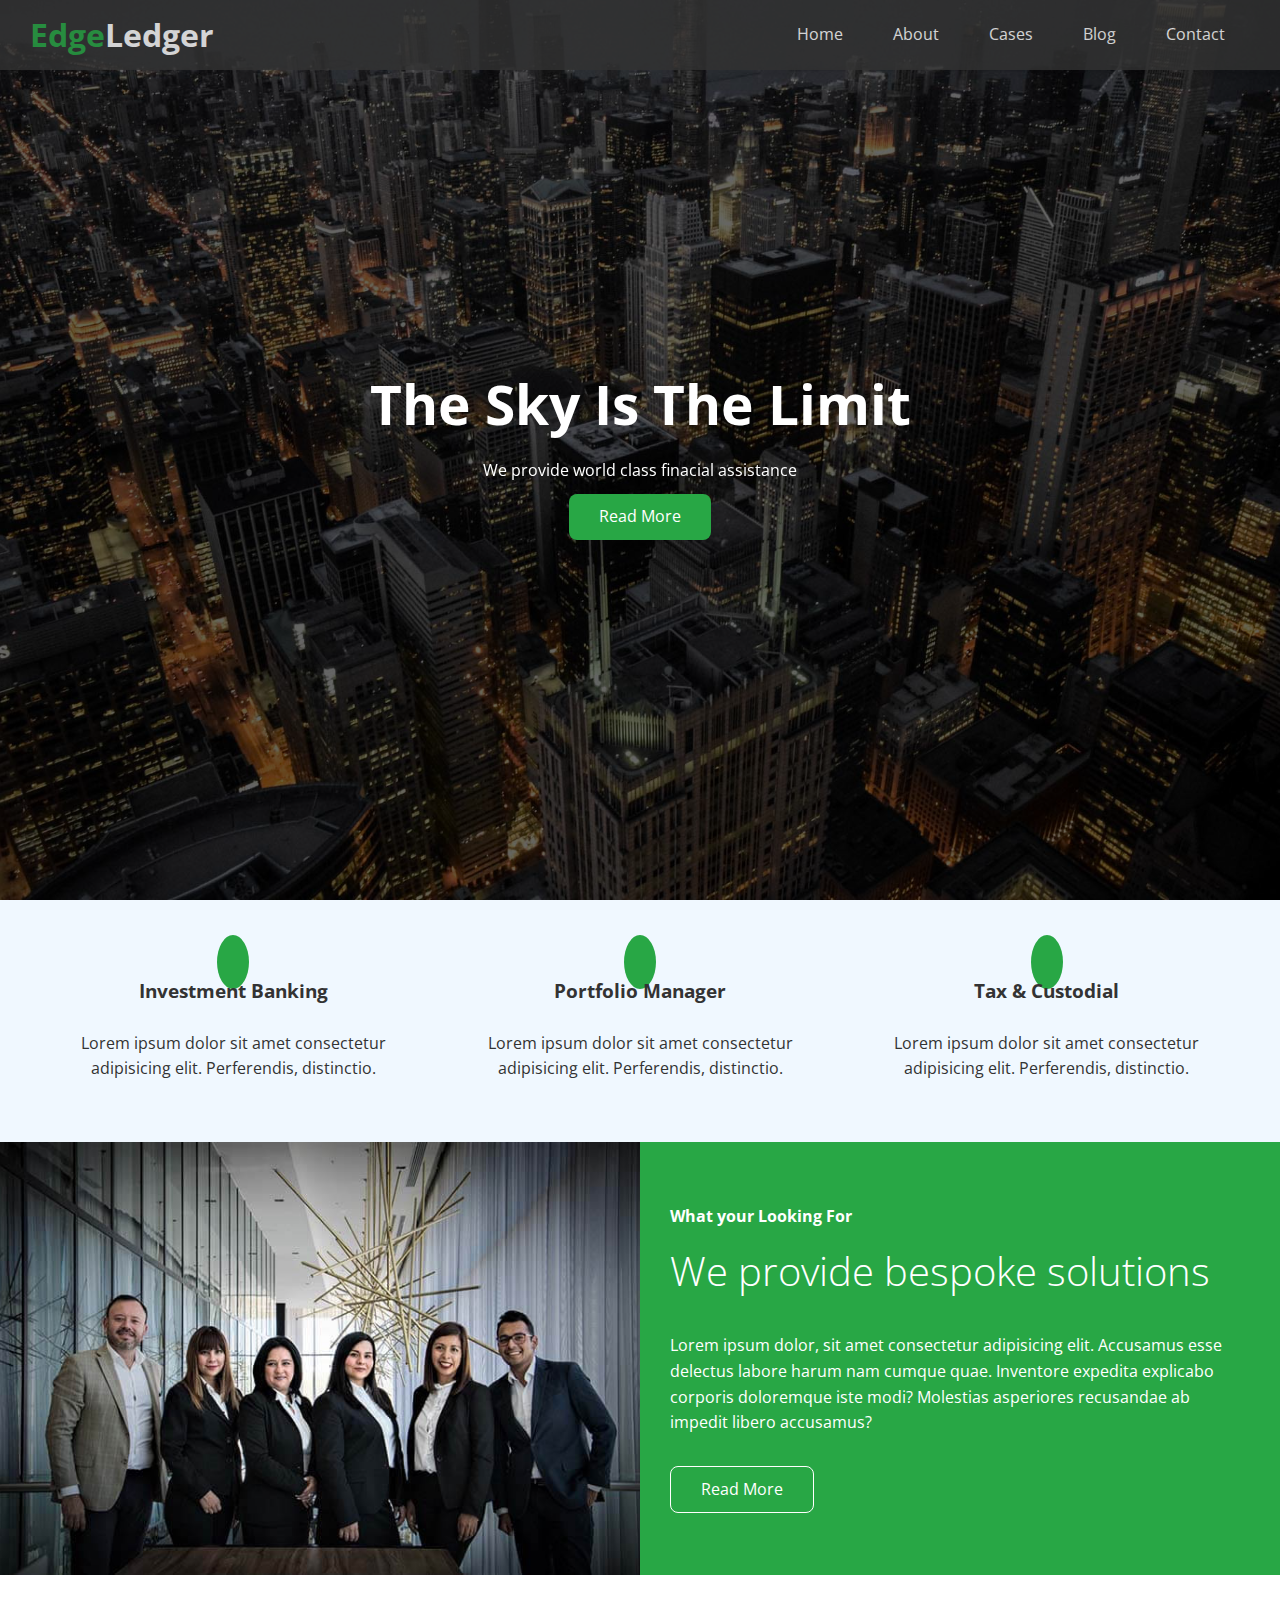
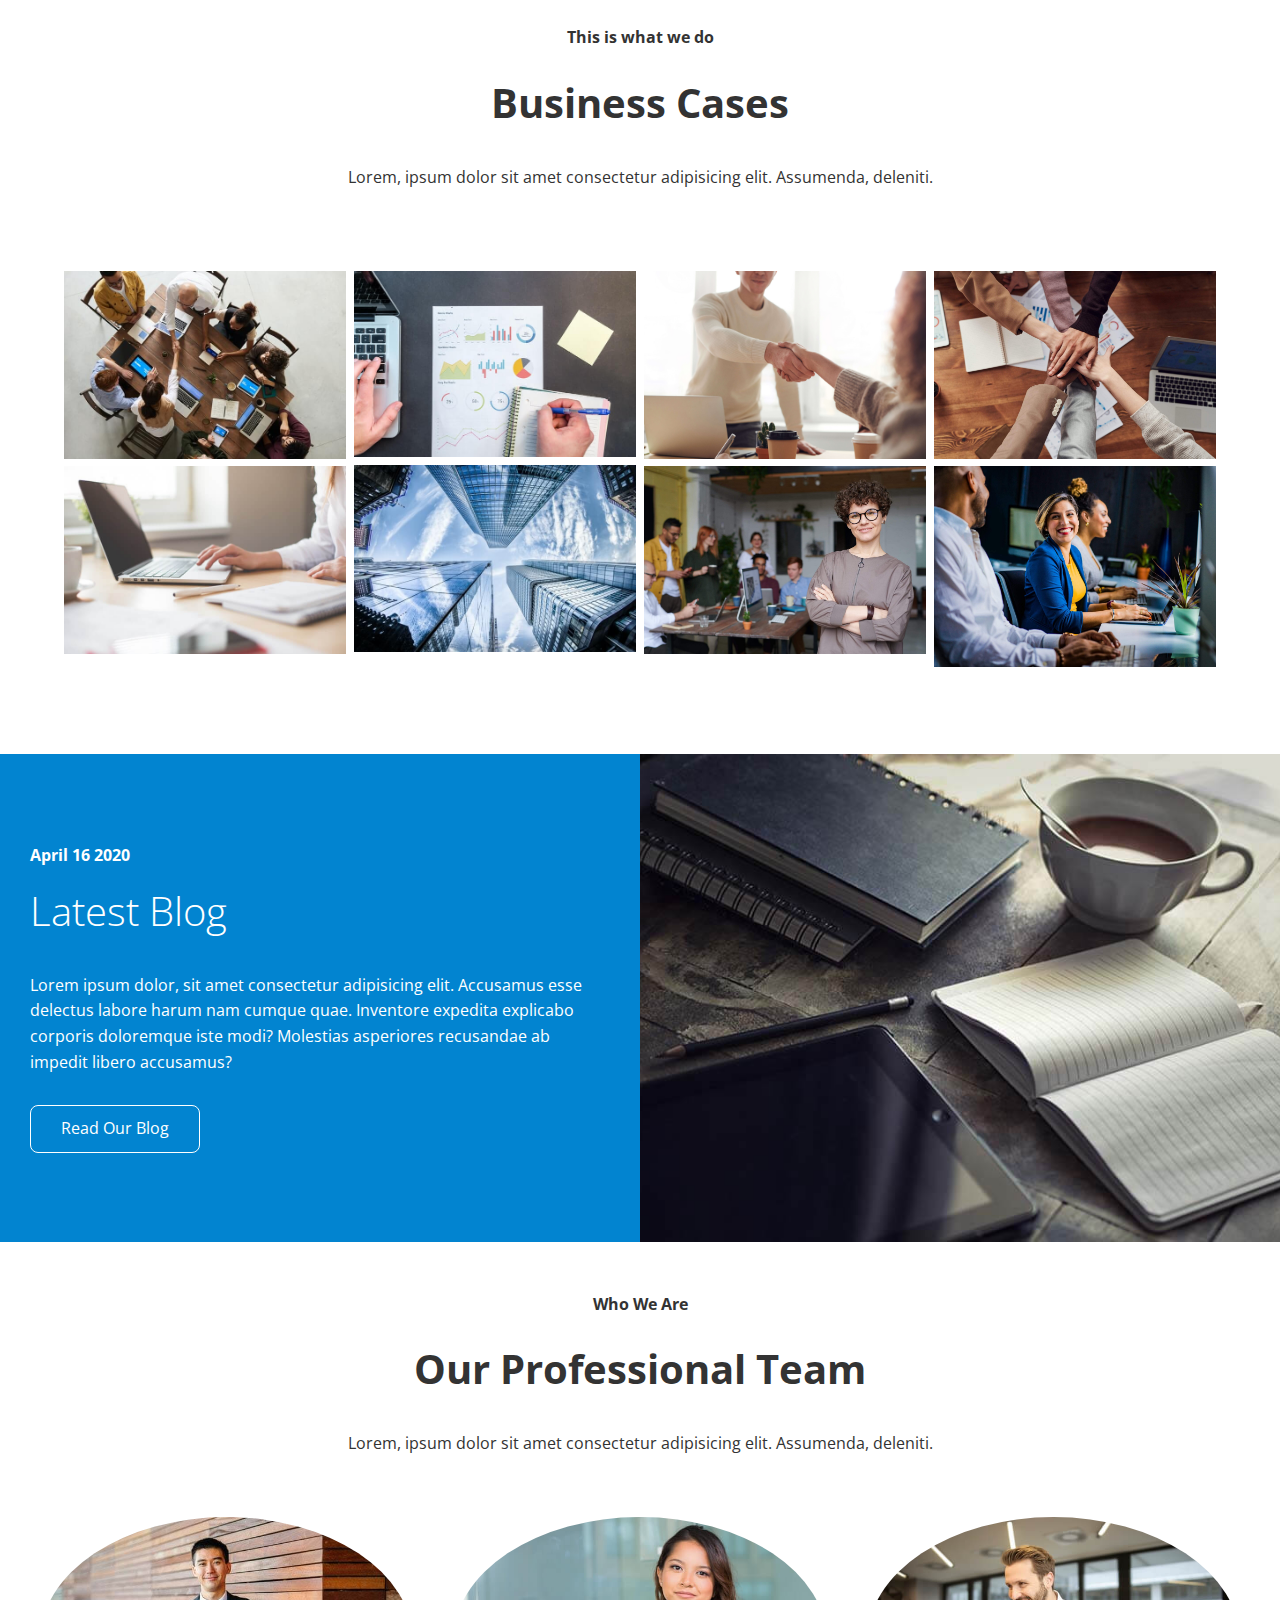
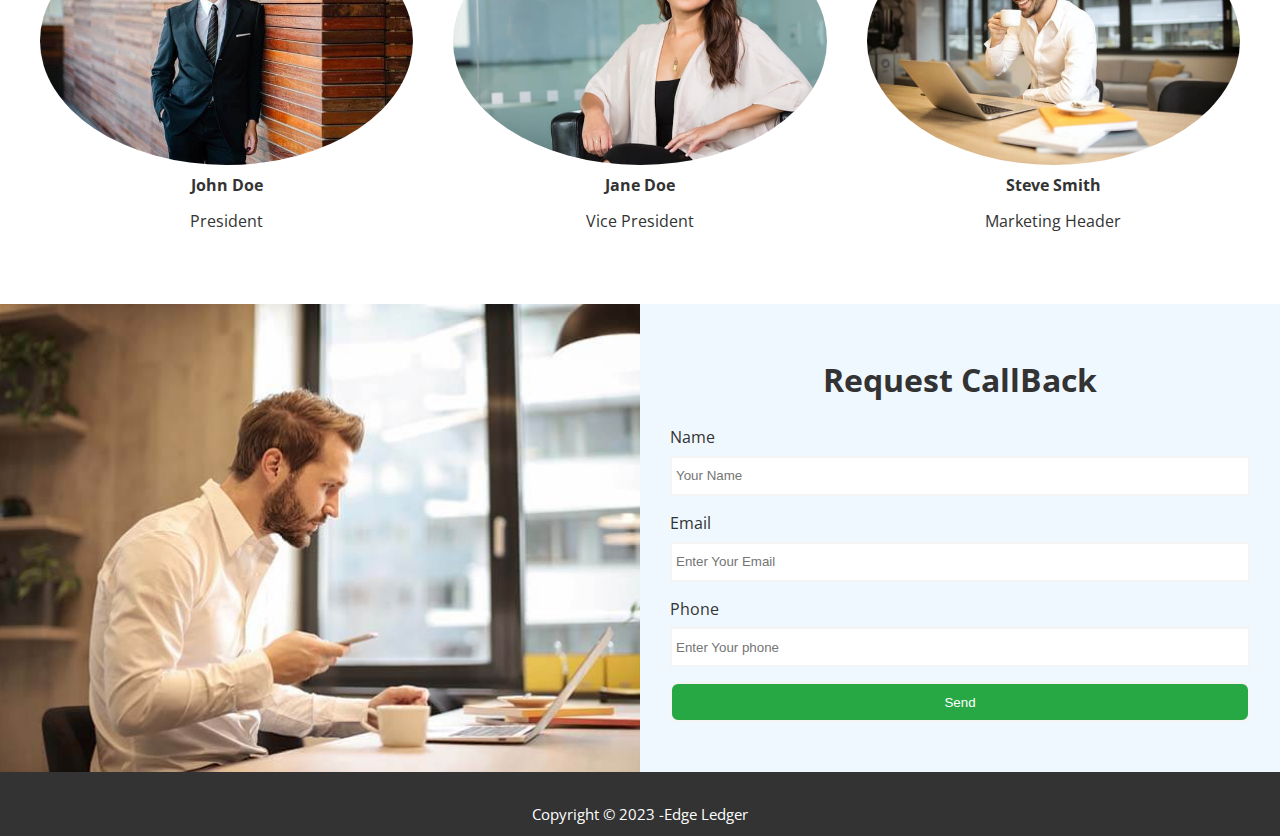
<file: index.html>
<!DOCTYPE html>
<html lang="en">
<head>
  <meta charset="UTF-8">
  <meta name="viewport" content="width=device-width, initial-scale=1.0">
  <title>Welcome To EdgeLedger</title>
  <link rel="stylesheet" href="css/utilities.css">
  <link rel="stylesheet" href="css/style.css">
  <link rel="stylesheet" href="https://cdnjs.cloudflare.com/ajax/libs/font-awesome/6.4.2/css/all.min.css" integrity="sha512-z3gLpd7yknf1YoNbCzqRKc4qyor8gaKU1qmn+CShxbuBusANI9QpRohGBreCFkKxLhei6S9CQXFEbbKuqLg0DA==" crossorigin="anonymous" referrerpolicy="no-referrer" />
</head>
<body id="home">
  <header class="hero">
    <div id="navbar" class="navbar">
      <h1 class="logo">
        <span class="text-primary"><i class="fas fa-book-open"></i>Edge</span>Ledger
      </h1>

      <nav>
        <ul>
          <li><a href="#home">Home</a></li>
          <li><a href="#about">About</a></li>
          <li><a href="#cases">Cases</a></li>
          <li><a href="#blog">Blog</a></li>
          <li><a href="#contact">Contact</a></li>
        </ul>
      </nav>
    </div>

    <div class="content">
      <h1>The Sky Is The Limit</h1>
      <p>We provide world class finacial assistance</p>
      <a href="#about" class="btn"><i class="fas fa-chevron-right"></i>Read More</a>
    </div>
  </header>

  <main>

    <!-- About -->
    <section id="about" class="icons bg-light">
      <div class="flex-items">
        <div>
          <i class="fas fa-university fa-2x"></i>
          <div>
            <h3>Investment Banking</h3>
            <p>Lorem ipsum dolor sit amet consectetur adipisicing elit. Perferendis, distinctio.</p>
          </div>
        </div>
        
        <div>
          <i class="fas fa-book-reader fa-2x"></i>
          <div>
            <h3>Portfolio Manager</h3>
            <p>Lorem ipsum dolor sit amet consectetur adipisicing elit. Perferendis, distinctio.</p>
          </div>
        </div>
       
        <div>
          <i class="fas fa-pencil-alt fa-2x"></i>
          <div>
            <h3>Tax & Custodial</h3>
            <p>Lorem ipsum dolor sit amet consectetur adipisicing elit. Perferendis, distinctio.</p>
          </div>
        </div>

      </div>
    </section>


<!-- solutions -->
    <section class="solutions flex-columns">
      <div class="rows">
        <div class="column">
          <div class="column-1">
             <img src="./images/home/people.jpg" alt="">
          </div>
        </div>
        <div class="column">
          <div class="column-2 bg-primary">
            <h4>What your Looking For</h4>
            <h2>We provide bespoke solutions</h2>
            <p>Lorem ipsum dolor, sit amet consectetur adipisicing elit. Accusamus esse delectus labore harum nam cumque quae. Inventore expedita explicabo corporis doloremque iste modi? Molestias asperiores recusandae ab impedit libero accusamus?</p>
            <a href="#about" class="btn btn-outline"><i class="fas fa-chevron"></i>Read More</a>
          </div>
        </div>
      </div>
    </section>

    <!-- Cases -->
    <section id="cases" class="cases flex-grid section-padding">
      <header class="section-header">
        <h4>This is what we do</h4>
         <h2>Business Cases</h2>
         <p>Lorem, ipsum dolor sit amet consectetur adipisicing elit. Assumenda, deleniti.</p>
      </header>

      <div class="rows">
        <div class="column">
          <img src="./images/cases/cases1.jpg" alt="">
          <img src="./images/cases/cases2.jpg" alt="">
        </div>
        <div class="column">
          <img src="./images/cases/cases3.jpg" alt="">
          <img src="./images/cases/cases4.jpg" alt="">
        </div>
        <div class="column">
          <img src="./images/cases/cases5.jpg" alt="">
          <img src="./images/cases/cases6.jpg" alt="">
        </div>
        <div class="column">
          <img src="./images/cases/cases7.jpg" alt="">
          <img src="./images/cases/cases8.jpg" alt="">
        </div>
      </div>
    </section>

    <!-- blog -->
    <section id="blog" class="blog flex-columns flex-reverse">
      <div class="rows">
        <div class="column">
          <div class="column-1">
             <img src="./images/home/blog.jpg" alt="">
          </div>
        </div>
        <div class="column">
          <div class="column-2 bg-secondary">
            <h4>April 16 2020</h4>
            <h2>Latest Blog</h2>
            <p>Lorem ipsum dolor, sit amet consectetur adipisicing elit. Accusamus esse delectus labore harum nam cumque quae. Inventore expedita explicabo corporis doloremque iste modi? Molestias asperiores recusandae ab impedit libero accusamus?</p>
            <a href="blog.html" class="btn btn-outline"><i class="fas fa-chevron"></i>Read Our Blog</a>
          </div>
        </div>
      </div>
    </section>
<!-- team -->
    <section id="team" class="team  section-padding">
      <header class="section-header">
        <h4>Who We Are</h4>
         <h2>Our Professional Team</h2>
         <p>Lorem, ipsum dolor sit amet consectetur adipisicing elit. Assumenda, deleniti.</p>
      </header>
       
      <div class="flex-items">
        <div>
          <img src="images/team/person1.jpg
          " alt="">
          <h4>John Doe</h4>
          <p>President</p>
        </div>
        <div>
          <img src="images/team/person2.jpg
          " alt="">
          <h4>Jane Doe</h4>
          <p>Vice President</p>
        </div>
        <div>
          <img src="images/team/person3.jpg
          " alt="">
          <h4>Steve Smith</h4>
          <p>Marketing Header</p>
        </div>
      </div>
    </section>
     <!--contact  -->
    <section id="contact" class="contact flex-columns">
      <div class="rows">
        <div class="column">
          <div class="column-1">
             <img src="./images/home/contact.jpg" alt="">
          </div>
        </div>
        <div class="column">
          <div class="column-2 bg-light">
            <form action="" class="callback-form">
              <h1>Request CallBack</h1>
              <div class="form-control">
                <label for="name">Name</label>
                <input type="text" name="Name" id="name" placeholder="Your Name">
              </div>
              <div class="form-control">
                <label for="email">Email</label>
                <input type="email" name="Email" id="email" placeholder="Enter Your Email">
              </div>
              <div class="form-control">
                <label for="Phone">Phone</label>
                <input type="text" name="Phone" id="phone" placeholder="Enter Your phone">
              </div>
              <input type="submit" value="Send" id="submit" class="btn">
              
            </form>
          </div>
        </div>
      </div>
    </section>

  </main>
  <footer class="footer bg-dark">
    <div class="social">
      <a href="#"><i class="fa-brands fa-facebook fa-2x"></i>
      </a>
      <a href="#"><i class="fa-brands fa-twitter fa-2x"></i>
      </a>
      <a href="#"><i class="fa-brands fa-linkedin fa-2x"></i>
      </a>
      <a href="#"><i class="fa-brands fa-instagram fa-2x"></i>
      </a>
    </div>
    <p>Copyright &copy; 2023 -Edge Ledger</p>
  </footer>
</body>
</html>
</file>
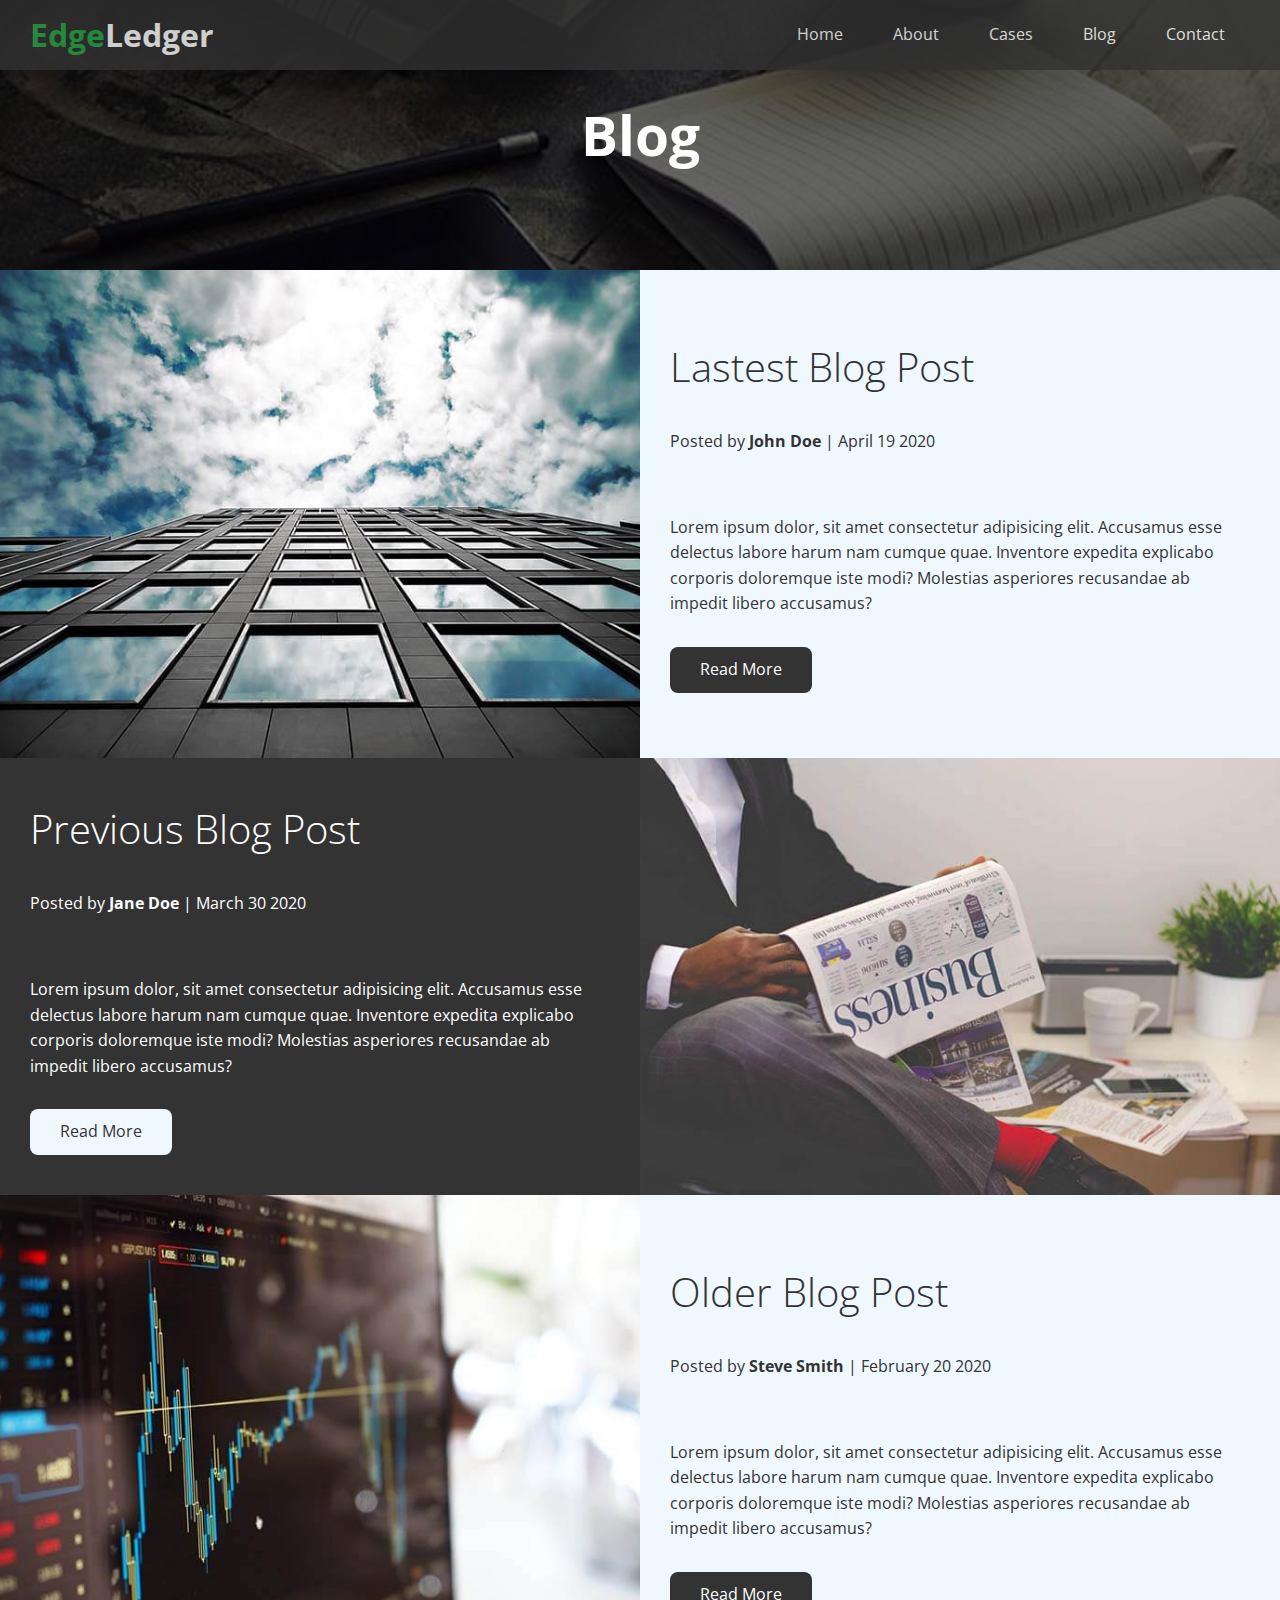
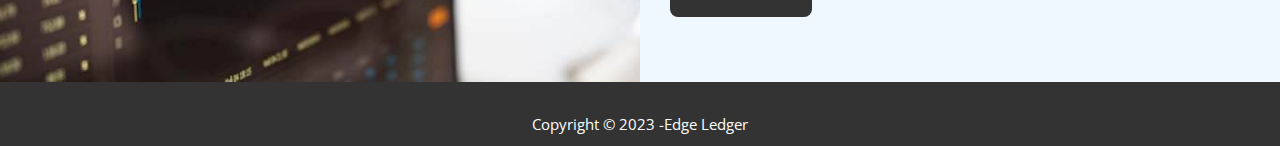
<file: blog.html>
<!DOCTYPE html>
<html lang="en">
<head>
  <meta charset="UTF-8">
  <meta name="viewport" content="width=device-width, initial-scale=1.0">
  <title>Read Our Blog</title>
  <link rel="stylesheet" href="css/utilities.css">
  <link rel="stylesheet" href="css/style.css">
  <link rel="stylesheet" href="https://cdnjs.cloudflare.com/ajax/libs/font-awesome/6.4.2/css/all.min.css" integrity="sha512-z3gLpd7yknf1YoNbCzqRKc4qyor8gaKU1qmn+CShxbuBusANI9QpRohGBreCFkKxLhei6S9CQXFEbbKuqLg0DA==" crossorigin="anonymous" referrerpolicy="no-referrer" />
</head>
<body id="home">
  <header class="hero blog">
    <div id="navbar" class="navbar">
      <h1 class="logo">
        <span class="text-primary"><i class="fas fa-book-open"></i>Edge</span>Ledger
      </h1>

      <nav>
        <ul>
          <li><a href="index.html">Home</a></li>
          <li><a href="index.html#about">About</a></li>
          <li><a href="index.html#cases">Cases</a></li>
          <li><a href="index.html#blog">Blog</a></li>
          <li><a href="index.html#contact">Contact</a></li>
        </ul>
      </nav>
    </div>

    <div class="content">
      <h1>Blog</h1>
    </div>
  </header>

  <main>
    <article class="flex-columns">
      <div class="rows">
        <div class="column">
          <div class="column-1">
             <img src="./images/blog/blog1.jpg" alt="">
          </div>
        </div>
        <div class="column">
          <div class="column-2 bg-light">
            <h2>Lastest Blog Post</h2>
            <p class="meta">
              <i class="fas fa-user fa-3x"></i> Posted by <strong>John Doe</strong> | April 19 2020
            </p>
            <p>Lorem ipsum dolor, sit amet consectetur adipisicing elit. Accusamus esse delectus labore harum nam cumque quae. Inventore expedita explicabo corporis doloremque iste modi? Molestias asperiores recusandae ab impedit libero accusamus?</p>
            <a href="post.html" class="btn btn-dark"><i class="fas fa-chevron"></i>Read More</a>
          </div>
        </div>
      </div>
    </article>

    <article class="flex-columns flex-reverse">
      <div class="rows">
        <div class="column">
          <div class="column-1">
             <img src="./images/blog/blog2.jpg" alt="">
          </div>
        </div>
        <div class="column">
          <div class="column-2 bg-dark">
            <h2>Previous Blog Post</h2>
            <p class="meta">
              <i class="fas fa-user fa-3x"></i> Posted by <strong>Jane Doe</strong> | March 30 2020
            </p>
            <p>Lorem ipsum dolor, sit amet consectetur adipisicing elit. Accusamus esse delectus labore harum nam cumque quae. Inventore expedita explicabo corporis doloremque iste modi? Molestias asperiores recusandae ab impedit libero accusamus?</p>
            <a href="post.html" class="btn btn-light"><i class="fas fa-chevron"></i>Read More</a>
          </div>
        </div>
      </div>
    </article>

    <article class="flex-columns">
      <div class="rows">
        <div class="column">
          <div class="column-1">
             <img src="./images/blog/blog3.jpg" alt="">
          </div>
        </div>
        <div class="column">
          <div class="column-2 bg-light">
            <h2>Older Blog Post</h2>
            <p class="meta">
              <i class="fas fa-user fa-3x"></i> Posted by <strong>Steve Smith</strong> | February 20 2020
            </p>
            <p>Lorem ipsum dolor, sit amet consectetur adipisicing elit. Accusamus esse delectus labore harum nam cumque quae. Inventore expedita explicabo corporis doloremque iste modi? Molestias asperiores recusandae ab impedit libero accusamus?</p>
            <a href="post.html" class="btn btn-dark"><i class="fas fa-chevron"></i>Read More</a>
          </div>
        </div>
      </div>
    </article>
  </main>
  <footer class="footer bg-dark">
    <div class="social">
      <a href="#"><i class="fa-brands fa-facebook fa-2x"></i>
      </a>
      <a href="#"><i class="fa-brands fa-twitter fa-2x"></i>
      </a>
      <a href="#"><i class="fa-brands fa-linkedin fa-2x"></i>
      </a>
      <a href="#"><i class="fa-brands fa-instagram fa-2x"></i>
      </a>
    </div>
    <p>Copyright &copy; 2023 -Edge Ledger</p>
  </footer>
</body>
</html>
</file>
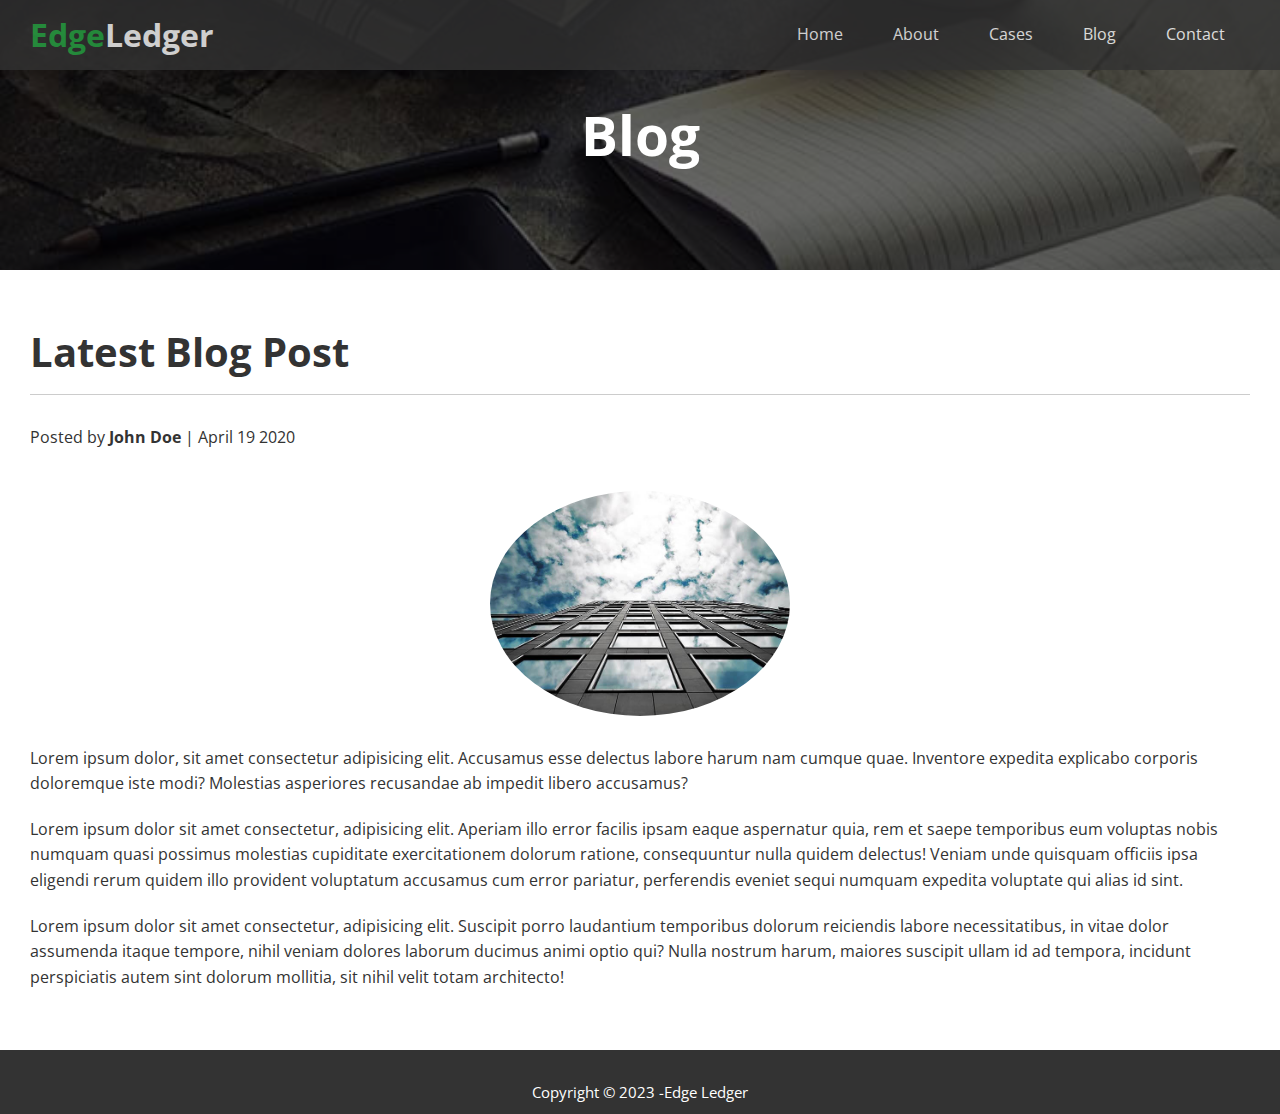
<file: post.html>
<!DOCTYPE html>
<html lang="en">
<head>
  <meta charset="UTF-8">
  <meta name="viewport" content="width=device-width, initial-scale=1.0">
  <title>Post Page</title>
  <link rel="stylesheet" href="css/utilities.css">
  <link rel="stylesheet" href="css/style.css">
  <link rel="stylesheet" href="https://cdnjs.cloudflare.com/ajax/libs/font-awesome/6.4.2/css/all.min.css" integrity="sha512-z3gLpd7yknf1YoNbCzqRKc4qyor8gaKU1qmn+CShxbuBusANI9QpRohGBreCFkKxLhei6S9CQXFEbbKuqLg0DA==" crossorigin="anonymous" referrerpolicy="no-referrer" />
</head>
<body id="home">
  <header class="hero blog">
    <div id="navbar" class="navbar">
      <h1 class="logo">
        <span class="text-primary"><i class="fas fa-book-open"></i>Edge</span>Ledger
      </h1>

      <nav>
        <ul>
          <li><a href="index.html">Home</a></li>
          <li><a href="index.html#about">About</a></li>
          <li><a href="index.html#cases">Cases</a></li>
          <li><a href="index.html#blog">Blog</a></li>
          <li><a href="index.html#contact">Contact</a></li>
        </ul>
      </nav>
    </div>

    <div class="content">
      <h1>Blog</h1>
    </div>
  </header>

  <main>
    <section class="post">
      <h2> Latest Blog Post</h2>
      <p class="meta">
        <i class="fas fa-user fa-3x"></i> Posted by <strong>John Doe</strong> | April 19 2020
      </p>
      <img src="images/blog/blog1.jpg" alt="">
      <p>Lorem ipsum dolor, sit amet consectetur adipisicing elit. Accusamus esse delectus labore harum nam cumque quae. Inventore expedita explicabo corporis doloremque iste modi? Molestias asperiores recusandae ab impedit libero accusamus?</p>
      <p>Lorem ipsum dolor sit amet consectetur, adipisicing elit. Aperiam illo error facilis ipsam eaque aspernatur quia, rem et saepe temporibus eum voluptas nobis numquam quasi possimus molestias cupiditate exercitationem dolorum ratione, consequuntur nulla quidem delectus! Veniam unde quisquam officiis ipsa eligendi rerum quidem illo provident voluptatum accusamus cum error pariatur, perferendis eveniet sequi numquam expedita voluptate qui alias id sint.</p>
      <p>Lorem ipsum dolor sit amet consectetur, adipisicing elit. Suscipit porro laudantium temporibus dolorum reiciendis labore necessitatibus, in vitae dolor assumenda itaque tempore, nihil veniam dolores laborum ducimus animi optio qui? Nulla nostrum harum, maiores suscipit ullam id ad tempora, incidunt perspiciatis autem sint dolorum mollitia, sit nihil velit totam architecto!</p>
    </section>
  </main>
  <footer class="footer bg-dark">
    <div class="social">
      <a href="#"><i class="fa-brands fa-facebook fa-2x"></i>
      </a>
      <a href="#"><i class="fa-brands fa-twitter fa-2x"></i>
      </a>
      <a href="#"><i class="fa-brands fa-linkedin fa-2x"></i>
      </a>
      <a href="#"><i class="fa-brands fa-instagram fa-2x"></i>
      </a>
    </div>
    <p>Copyright &copy; 2023 -Edge Ledger</p>
  </footer>
</body>
</html>
</file>
<file: css/utilities.css>
/* text primary */
.text-primary{
  color: #28a745;
}

/* text secondary */
.text-secondary{
  color: #0284d0;
}

/* button */
.btn{
  cursor: pointer;
  color: #fff;
  background: #28a745;
  display: inline-block;
  border: none;
  border-radius: 8px;
  padding: 10px 30px;
}
.btn:hover{
  opacity: 0.9;
}

.btn-priamry , .bg-primary {
  background: #28a745;
  color: #fff;
}
.btn-secondary, .bg-secondary{
  background: #0284d0;
  color: #fff;
}
.btn-dark, .bg-dark{
  background: #333;
  color: #fff;
}
.btn-light, .bg-light{
  background: aliceblue;
  color: #333;
}
.btn-outline{
  background: transparent;
  border: 1px solid #fff;
}

/* flex items */
.flex-columns.flex-reverse .rows{
  flex-direction: row-reverse;
}
.flex-items{
  display: flex;
  text-align: center;
  justify-content: center;
  height: 100%;
}
.flex-items >div{
  padding: 20px;
}

/* flex columns */
.flex-columns .rows{
  display: flex;
  flex-direction: row;
  flex-wrap: wrap;
  width: 100%;
}
.flex-columns .column{
  display: flex;
  flex-direction: column;
  flex-basis: 100%;
  flex: 1;
}

.flex-columns .column .column-1,
.flex-columns .column .column-2{
  height: 100%;
}

.flex-columns img{
  height: 100%;
  width: 100%;
  object-fit: cover;
}
.flex-columns .column-2{
  display: flex;
  flex-direction: column;
  align-items: flex-start;
  justify-content: center;
  padding: 30px;
}
.flex-columns h2{
  font-size: 40px;
  font-weight: 100;
}
.flex-columns h4{
  margin-bottom: 10px;
}
.flex-columns p{
  margin: 20px 0px;
}

/* section header */
.section-header{
  display: flex;
  padding: 30px;
  flex-direction: column;
  align-items: center;
  justify-content: center;
  text-align: center;
}
.section-header h2{
  font-size: 40px;
  margin: 20px 0px;
}
.section-padding{
  padding: 20px 20px 40px;
}

/* flex grid */
.flex-grid .rows{
  display: flex;
  flex-wrap: wrap;
  padding: 40px;
}
.flex-grid .column{
  flex: 25%;
  max-width: 25%;
  padding: 0px 4px;
}
</file>
<file: css/style.css>
@import url('https://fonts.googleapis.com/css2?family=Open+Sans:wght@300;400&display=swap');

*{
  box-sizing: border-box;
  padding: 0px;
  margin: 0px;
}
body{
  font-family:'Open sans', sans-serif;
  background: #fff;
  color: #333;
  line-height: 1.6;
}
ul{
  list-style: none;
}
a{
  color: #333;
  text-decoration: none;
}
h1 h2{
  font-weight: 300;
  line-height: 1.2;
}
p{
  padding: 10px 0px;
}
img{
  width: 100%;
}

/* navbar */
.navbar{
  display: flex;
  align-items: center;
  justify-content: space-between;
  background-color: #333;
  color: #fff;
  opacity: 0.8;
  width: 100%;
  height: 70px;
  position: fixed;
  top: 0px;
  padding: 0 30px;
}

.navbar a{
  color: #fff;
  padding: 10px 20px;
  margin: 0px 5px;
}
.navbar a:hover{
  border-bottom: #28a745 2px solid;
}
.navbar ul{
  display: flex;
}
.navbar .logo{
  font-weight: 400px;
}

/* header */
.hero{
  background: url('../images/home/showcase.jpg') no-repeat center center/cover;
  height: 100vh;
  position: relative;
  color: #fff;
}
.hero::before{
  content: '';
  position: absolute;
  top: 0px;
  left: 0px;
  width: 100%;
  height: 100%;
  background: rgba(0,0,0,0.6);
}
.hero .content{
  display: flex;
  flex-direction: column;
  align-items: center;
  justify-content: center;
  text-align: center;
  height: 100%;
  padding: 0px 20px;
}
.hero .content h1{
   font-size: 55px;
}
.hero .conent p{
  font-size: 23px;
  max-width: 600px;
  margin: 20px 0px 30px;
}
.hero::before{
  content: '';
  position: absolute;
  top: 0px;
  left: 0px;
  width: 100%;
  height: 100%;
  background: rgba(0,0,0,0.6);
}
.hero *{
  z-index: 10;
}
.hero.blog{
  background: url('../images/home/blog.jpg') no-repeat center center/cover;
  height: 30vh;
}

/* icons */
.icons{
  padding: 30px;
}
.icons h3{
  font-weight: bold;
  margin-bottom: 15px;
}
.icons i{
  background-color: #28a745;
  color: #fff;
  padding: 1rem;
  border-radius: 50%;
  margin-bottom: 15px;
}

/* cases */
.cases img:hover{
  opacity: 0.7;
}
.team img{
  border-radius: 50%;
}
.callback-form {
  width: 100%;
  padding: 20px 0px;
}
.callback-form h1{
  margin-bottom: 20px;
  text-align: center;
}
.callback-form label{
  display: block;
  margin-bottom: 5px;
}
.callback-form input{
  width: 100%;
  border: 2px solid #f4f4f4;
  padding: 4px;
  height: 40px;
}
.callback-form input:focus{
    outline: #28a745;
}

.callback-form .form-control{
  margin-bottom: 15px;
}
.callback-form btn{
  padding: 12px 0px;
  margin-top: 20px;
}

/* poat */
.post{
  padding: 50px 30px;
}
.post h2{
  font-size: 40px;
  margin-bottom: 20px;
  padding-bottom: 10px;
  border-bottom: 1px solid #ccc;
}
.post .meta{
margin-bottom: 30px;
}
.post img{
  width: 300px;
  display: block;
  margin: 0px auto 20px;
  border-radius: 50%;
}
/* footer */

.footer{
  display: flex;
  flex-direction: column;
  align-items: center;
  justify-content: center;
}
.footer p{
  font-size: 15px;
}
.footer a{
  color: #f4f4f4;
  margin: 0px 15px;
}
.footer a:hover{
  color: #28a745;
}
.footer .social {
  display: flex;
  justify-content: space-between;
  padding: 10px ;
}

@media(max-width:768px) {
  .navbar{
    flex-direction: column;
    height: 120px;
    padding: 20px;
  }
  .navbar a{
    padding: 10px 10px;
    margin: 0px 3px;
  }
  .hero .content h1{
    font-size: 30px;
 }
 .flex-items{
  flex-direction: column;
 }
 .flex-columns .column, .flex-grid .column{
  flex: 100%;
  max-width: 100%;
 }
 .team img{
  width: 70%;
 }

}
</file>
